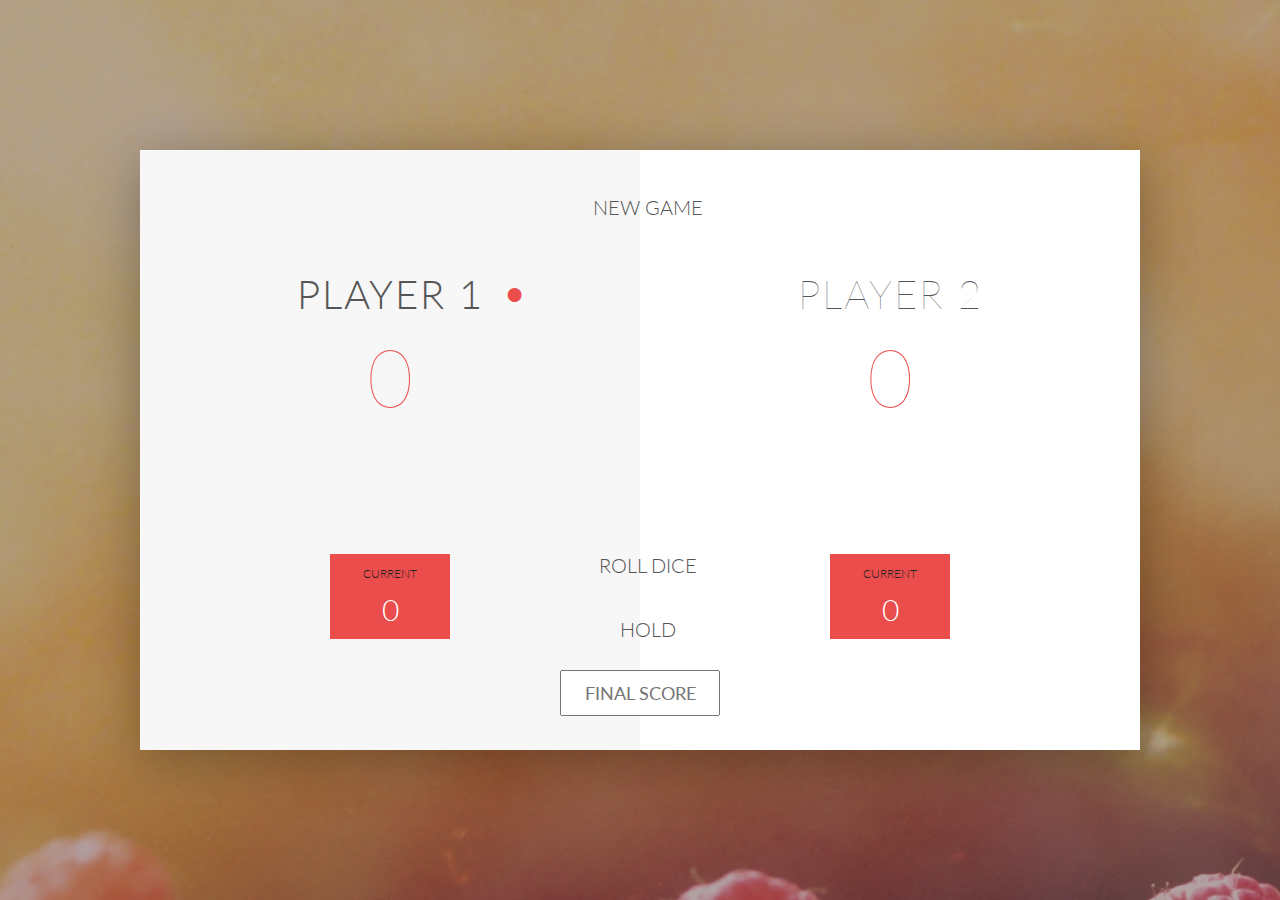
<file: PigGame/index.html>
<!DOCTYPE html>
<html lang="en">
    <head>
        <meta charset="UTF-8">
        <link href="https://fonts.googleapis.com/css?family=Lato:100,300,600" rel="stylesheet" type="text/css">
        <link href="http://code.ionicframework.com/ionicons/2.0.1/css/ionicons.min.css" rel="stylesheet" type="text/css">
        <link type="text/css" rel="stylesheet" href="style.css">
        
        <title>Pig Game</title>
    </head>

    <body>
        <div class="wrapper clearfix">
            <div class="player-0-panel active">
                <div class="player-name" id="name-0">Player 1</div>
                <div class="player-score" id="score-0">43</div>
                <div class="player-current-box">
                    <div class="player-current-label">Current</div>
                    <div class="player-current-score" id="current-0">11</div>
                </div>
            </div>
            
            <div class="player-1-panel">
                <div class="player-name" id="name-1">Player 2</div>
                <div class="player-score" id="score-1">72</div>
                <div class="player-current-box">
                    <div class="player-current-label">Current</div>
                    <div class="player-current-score" id="current-1">0</div>
                </div>
            </div>
            
            <button class="btn-new"><i class="ion-ios-plus-outline"></i>New game</button>
            <button class="btn-roll"><i class="ion-ios-loop"></i>Roll dice</button>
            <button class="btn-hold"><i class="ion-ios-download-outline"></i>Hold</button>
            
            <input type="text" placeholder="Final score" class="final-score">
            
            <img src="dice-5.png" alt="Dice" class="dice" id="dice-1">
            <img src="dice-5.png" alt="Dice" class="dice" id="dice-2">
        </div>
        
        <!--<script src="app.js"></script>-->
        <script src="changedRules.js"></script>
    </body>
</html>
</file>
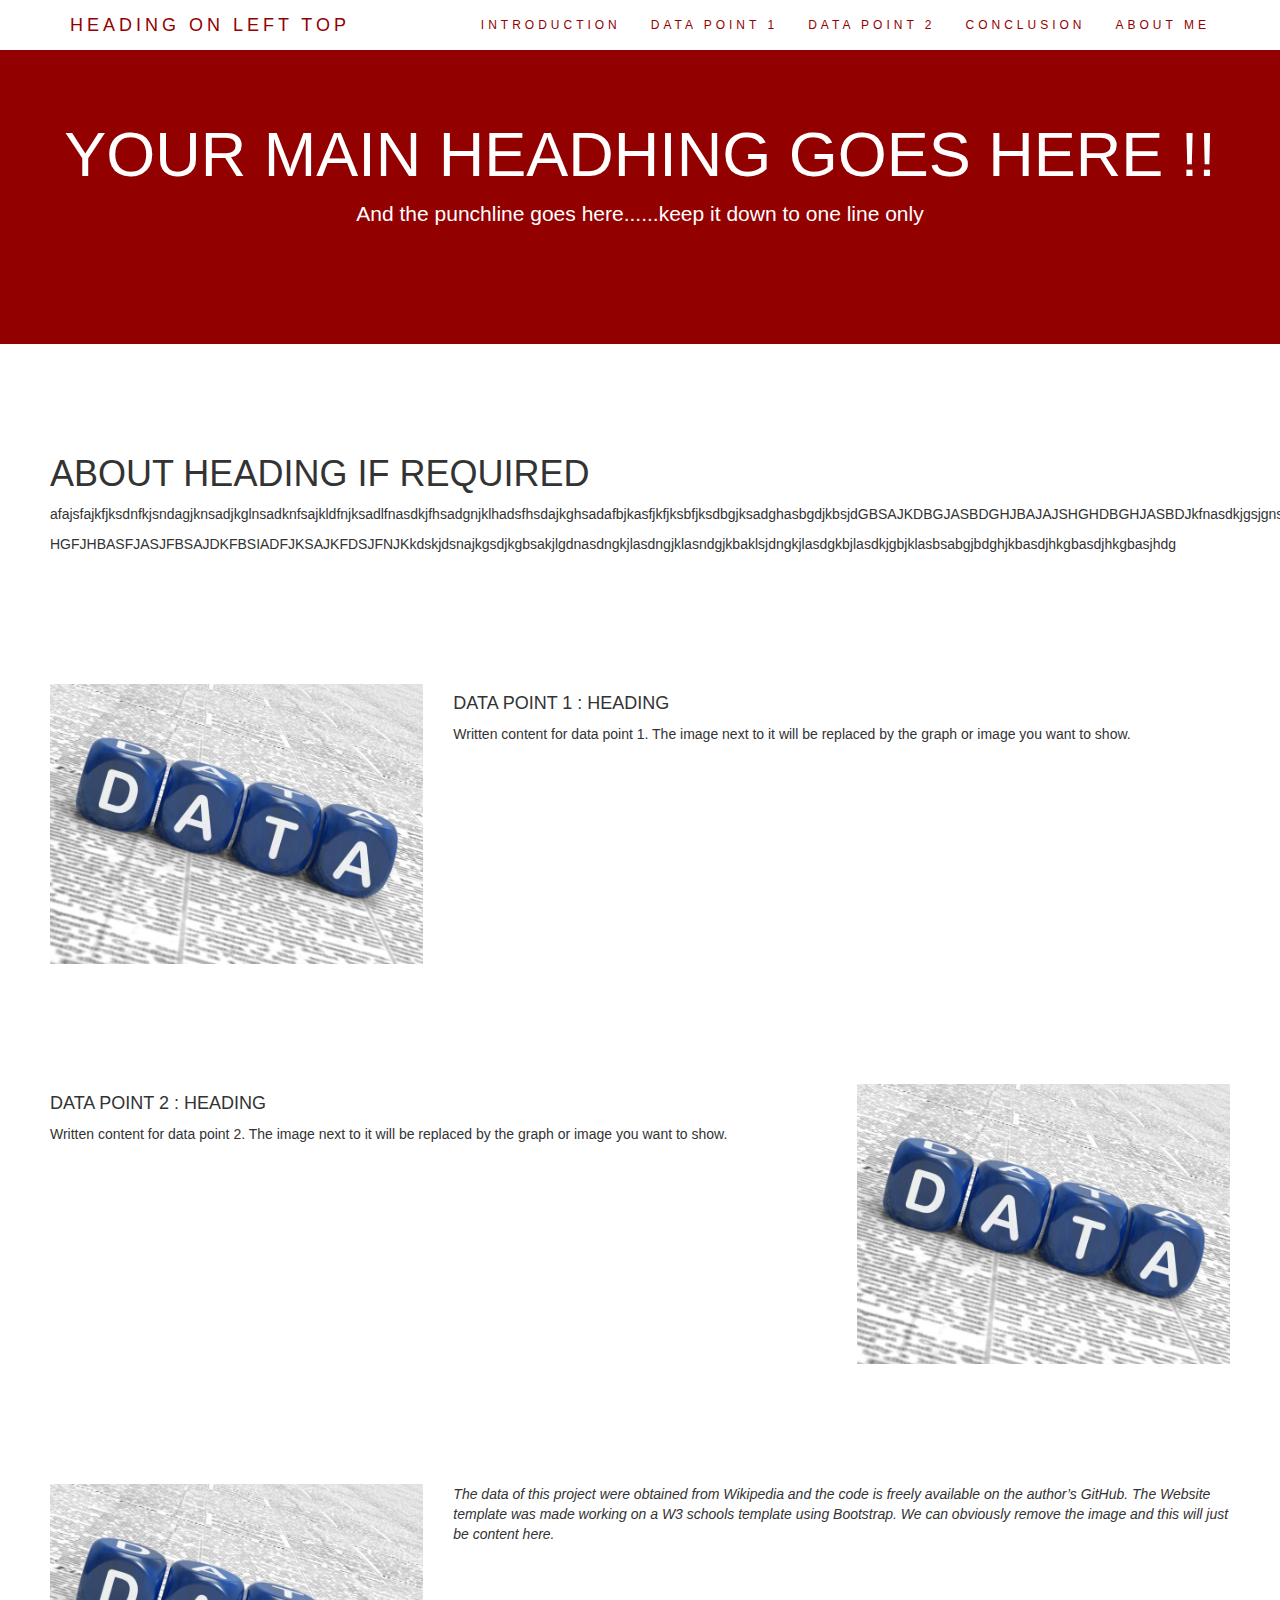
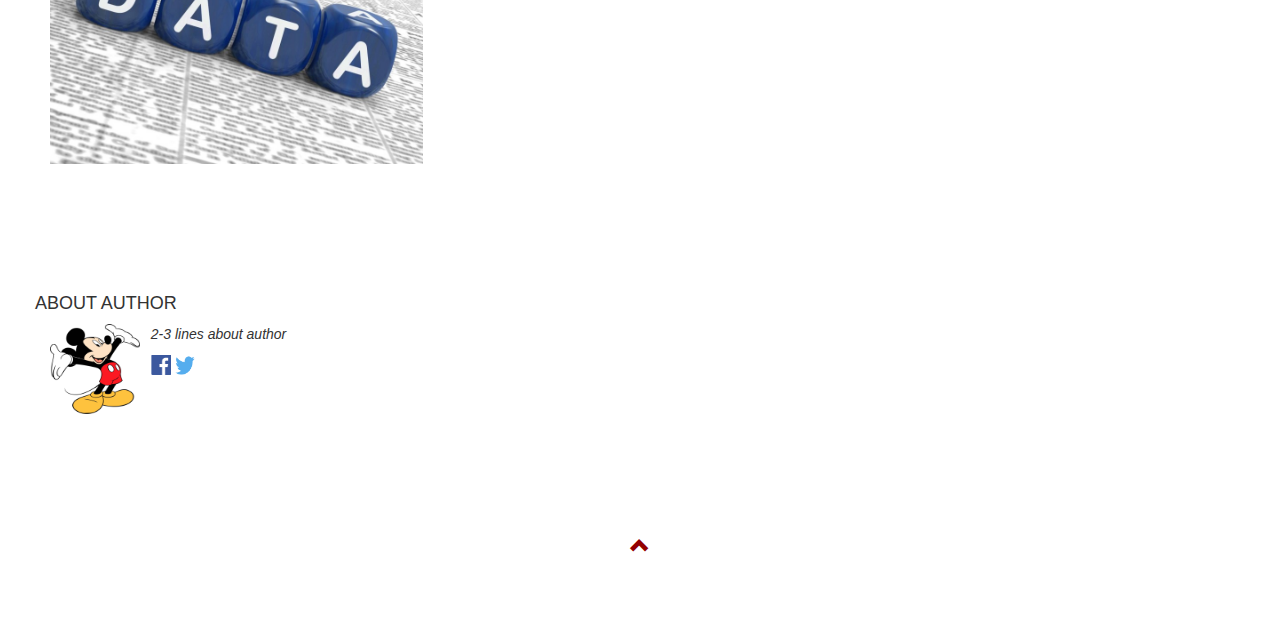
<file: single page website/index.html>
<!DOCTYPE html>
<html lang="en">

<head>
    <title>PAGE TITLE</title>
    <meta charset="utf-8">
    <meta name="viewport" content="width=device-width, initial-scale=1">
    <link rel="stylesheet" href="https://maxcdn.bootstrapcdn.com/bootstrap/3.3.7/css/bootstrap.min.css">
    <link rel="stylesheet" href="style.css">
</head>

<body id="myPage" data-spy="scroll" data-target=".navbar" data-offset="60">

    <nav class="navbar navbar-default navbar-fixed-top">
        <div class="container">
            <div class="navbar-header">
                <button type="button" class="navbar-toggle" data-toggle="collapse" data-target="#myNavbar">
        <span class="icon-bar"></span>
        <span class="icon-bar"></span>
        <span class="icon-bar"></span>
      </button>
                <a class="navbar-brand" href="#myPage">HEADING ON LEFT TOP</a>
            </div>
            <div class="collapse navbar-collapse" id="myNavbar">
                <ul class="nav navbar-nav navbar-right">
                    <li><a href="#introduction">INTRODUCTION</a></li>
                    <li><a href="#datapoint1">DATA POINT 1</a></li>
                    <li><a href="#datapoint2">DATA POINT 2</a></li>
                    <li><a href="#conclusion">CONCLUSION</a></li>
                    <li><a href="#about">ABOUT ME</a></li>
                </ul>
            </div>
        </div>
    </nav>

    <div class="jumbotron text-center">
        <h1>YOUR MAIN HEADHING GOES HERE !! </h1>
        <p>And the punchline goes here......keep it down to one line only</p>
    </div>

    <!-- Container (Introduction) -->
    <div id="introduction" class="container-fluid">
        <div class="row">
            <div class="col-sm-12">
                <h1>ABOUT HEADING IF REQUIRED</h1>
                <p>[base64];smdgojnaskndgjnasjngjasgndjkglnio</p>
                <p>HGFJHBASFJASJFBSAJDKFBSIADFJKSAJKFDSJFNJKkdskjdsnajkgsdjkgbsakjlgdnasdngkjlasdngjklasndgjkbaklsjdngkjlasdgkbjlasdkjgbjklasbsabgjbdghjkbasdjhkgbasdjhkgbasjhdg</p>
            </div>
        </div>
    </div>

    <!-- Container (data) -->
    <div id="datapoint1" class="container-fluid text-center">
        <div class="row">
            <div class="col-sm-4">
                <img class="headerimage" src="img/data.jpg">
            </div>
            <div id="alignleft" class="col-sm-8">
                <h4>DATA POINT 1 : HEADING</h4>
                <p>Written content for data point 1. The image next to it will be replaced by the graph or image you want to show.</p>
            </div>
        </div>
    </div>

    <!-- Container (Data) -->
    <div id="datapoint2" class="container-fluid text-center">
        <div class="row">
            <div id="alignleft" class="col-sm-8">
                <h4>DATA POINT 2 : HEADING</h4>
                <p>Written content for data point 2. The image next to it will be replaced by the graph or image you want to show.</p>
            </div>
            <div class="col-sm-4">
                <img class="headerimage" src="img/data.jpg">
            </div>
        </div>
    </div>

    <!-- Container (Conclusion) -->
    <div id="conclusion" class="container-fluid bg-grey">
        <div class="row">
            <div class="col-sm-4">
                <img class="headerimage" src="img/data.jpg">
            </div>
            <div class="col-sm-8">
                <p><em>The data of this project were obtained from Wikipedia and the code is freely available on the author’s GitHub. The Website template was made working on a W3 schools template using Bootstrap. We can obviously remove the image and this will just be content here.</em></p>
            </div>
        </div>
    </div>

    <div id="about" class="container-fluid bg-grey">
        <div class="row">
            <h4>ABOUT AUTHOR</h4>
            <div class="col-sm-1">
                <img src="img/mickey.jpg" height="90" width="90">
            </div>
            <div class="col-sm-10">
                <p><em>2-3 lines about author</em></p>
                <p>
                    <a href="https://www.facebook.com/">
                <img src="img/fb.png" height="20" width="20">
                        </a>
                    <a href="https://twitter.com/">
              <img src="img/twitter.png" height="20" width="20">
                        </a>

                </p>
            </div>
        </div>
    </div>


    <footer class="container-fluid text-center">
        <a href="#myPage" title="To Top">
    <span class="glyphicon glyphicon-chevron-up"></span>
  </a>
    </footer>

    <script src="https://ajax.googleapis.com/ajax/libs/jquery/3.2.1/jquery.min.js"></script>
    <script src="https://maxcdn.bootstrapcdn.com/bootstrap/3.3.7/js/bootstrap.min.js"></script>
    <script src="https://code.highcharts.com/highcharts.js"></script>
    <script src="script.js"></script>

</body>

</html>
</file>
<file: PigGame/style.css>
/**********************************************
*** GENERAL
**********************************************/

.final-score {
    position: absolute;
    left: 50%;
    transform: translateX(-50%);
    top: 520px;
    color: #555;
    font-size: 18px;
    font-family: 'Lato';
    text-align: center;
    padding: 10px;
    width: 160px;
    text-transform: uppercase;
}

.final-score:focus { outline: none; }

#dice-1 { top: 120px; }
#dice-2 { top: 250px; }


* {
    margin: 0;
    padding: 0;
    box-sizing: border-box;
    
}

.clearfix::after {
    content: "";
    display: table;
    clear: both;
}

body {
    background-image: linear-gradient(rgba(62, 20, 20, 0.4), rgba(62, 20, 20, 0.4)), url(back.jpg);
    background-size: cover;
    background-position: center;
    font-family: Lato;
    font-weight: 300;
    position: relative;
    height: 100vh;
    color: #555;
}

.wrapper {
    width: 1000px;
    position: absolute;
    top: 50%;
    left: 50%;
    transform: translate(-50%, -50%);
    background-color: #fff;
    box-shadow: 0px 10px 50px rgba(0, 0, 0, 0.3);
    overflow: hidden;
}

.player-0-panel,
.player-1-panel {
    width: 50%;
    float: left;
    height: 600px;
    padding: 100px;
}



/**********************************************
*** PLAYERS
**********************************************/

.player-name {
    font-size: 40px;
    text-align: center;
    text-transform: uppercase;
    letter-spacing: 2px;
    font-weight: 100;
    margin-top: 20px;
    margin-bottom: 10px;
    position: relative;
}

.player-score {
    text-align: center;
    font-size: 80px;
    font-weight: 100;
    color: #EB4D4D;
    margin-bottom: 130px;
}

.active { background-color: #f7f7f7; }
.active .player-name { font-weight: 300; }

.active .player-name::after {
    content: "\2022";
    font-size: 47px;
    position: absolute;
    color: #EB4D4D;
    top: -7px;
    right: 10px;
    
}

.player-current-box {
    background-color: #EB4D4D;
    color: #fff;
    width: 40%;
    margin: 0 auto;
    padding: 12px;
    text-align: center;
}

.player-current-label {
    text-transform: uppercase;
    margin-bottom: 10px;
    font-size: 12px;
    color: #222;
}

.player-current-score {
    font-size: 30px;
}

button {
    position: absolute;
    width: 200px;
    left: 50%;
    transform: translateX(-50%);
    color: #555;
    background: none;
    border: none;
    font-family: Lato;
    font-size: 20px;
    text-transform: uppercase;
    cursor: pointer;
    font-weight: 300;
    transition: background-color 0.3s, color 0.3s;
}

button:hover { font-weight: 600; }
button:hover i { margin-right: 20px; }

button:focus {
    outline: none;
}

i {
    color: #EB4D4D;
    display: inline-block;
    margin-right: 15px;
    font-size: 32px;
    line-height: 1;
    vertical-align: text-top;
    margin-top: -4px;
    transition: margin 0.3s;
}

.btn-new { top: 45px;}
.btn-roll { top: 403px;}
.btn-hold { top: 467px;}

.dice {
    position: absolute;
    left: 50%;
    top: 178px;
    transform: translateX(-50%);
    height: 100px;
    box-shadow: 0px 10px 60px rgba(0, 0, 0, 0.10);
}

.winner { background-color: #f7f7f7; }
.winner .player-name { font-weight: 300; color: #EB4D4D; }
</file>
<file: single page website/style.css>
.jumbotron {
  font: 400 15px Playfair+Display;
    background-color: #930000;
    color: #fff;
    padding: 100px 25px;
}

.container-fluid {
    padding: 60px 50px;
}

.bg-grey {
    background-color: #fff;
}

.logo-small {
    color: #f4511e;
    font-size: 50px;
}

.logo {
    color: #f4511e;
    font-size: 200px;
}

.thumbnail {
    padding: 0 0 15px 0;
    border: none;
    border-radius: 0;
}

.thumbnail img {
    width: 100%;
    height: 100%;
    margin-bottom: 10px;
}

.carousel-control.right, .carousel-control.left {
    background-image: none;
    color: #f4511e;
}

.carousel-indicators li {
    border-color: #f4511e;
}

.carousel-indicators li.active {
    background-color: #f4511e;
}

.item h4 {
    font-size: 19px;
    line-height: 1.375em;
    font-weight: 400;
    font-style: italic;
    margin: 70px 0;
}

.item span {
    font-style: normal;
}

.panel {
    border: 1px solid #f4511e;
    border-radius:0 !important;
    transition: box-shadow 0.5s;
}

.panel:hover {
    box-shadow: 5px 0px 40px rgba(0,0,0, .2);
}

.panel-footer .btn:hover {
    border: 1px solid #f4511e;
    background-color: #fff !important;
    color: #f4511e;
}

.panel-heading {
    color: #930000 !important;
    background-color: #fff !important;
    padding: 25px;
    border-bottom: 1px solid transparent;
    border-top-left-radius: 0px;
    border-top-right-radius: 0px;
    border-bottom-left-radius: 0px;
    border-bottom-right-radius: 0px;
}

.panel-footer {
    background-color: white !important;
}

.panel-footer h3 {
    font-size: 32px;
}

.panel-footer h4 {
    color: #aaa;
    font-size: 14px;
}

.panel-footer .btn {
    margin: 15px 0;
    background-color: #f4511e;
    color: #fff;
}

.navbar {
    margin-bottom: 0;
    background-color: #fff;
    z-index: 9999;
    border: 0;
    font-size: 12px !important;
    line-height: 1.42857143 !important;
    letter-spacing: 4px;
    border-radius: 0;
}

.navbar li a, .navbar .navbar-brand {
    color: #930000 !important;
}

.navbar-nav li a:hover, .navbar-nav li.active a {
    color: #fff !important;
    background-color: #5b0000 !important;
}

.navbar-default .navbar-toggle {
    border-color: transparent;
    color: #fff !important;
}

footer .glyphicon {
    font-size: 20px;
    margin-bottom: 20px;
    color: #930000;
}

@media screen and (max-width: 768px) {
  .col-sm-4 {
    text-align: center;
    margin: 25px 0;
  }
}

.headerimage {
  width: 100%
}

#alignleft {
  text-align: left;
}
</file>
